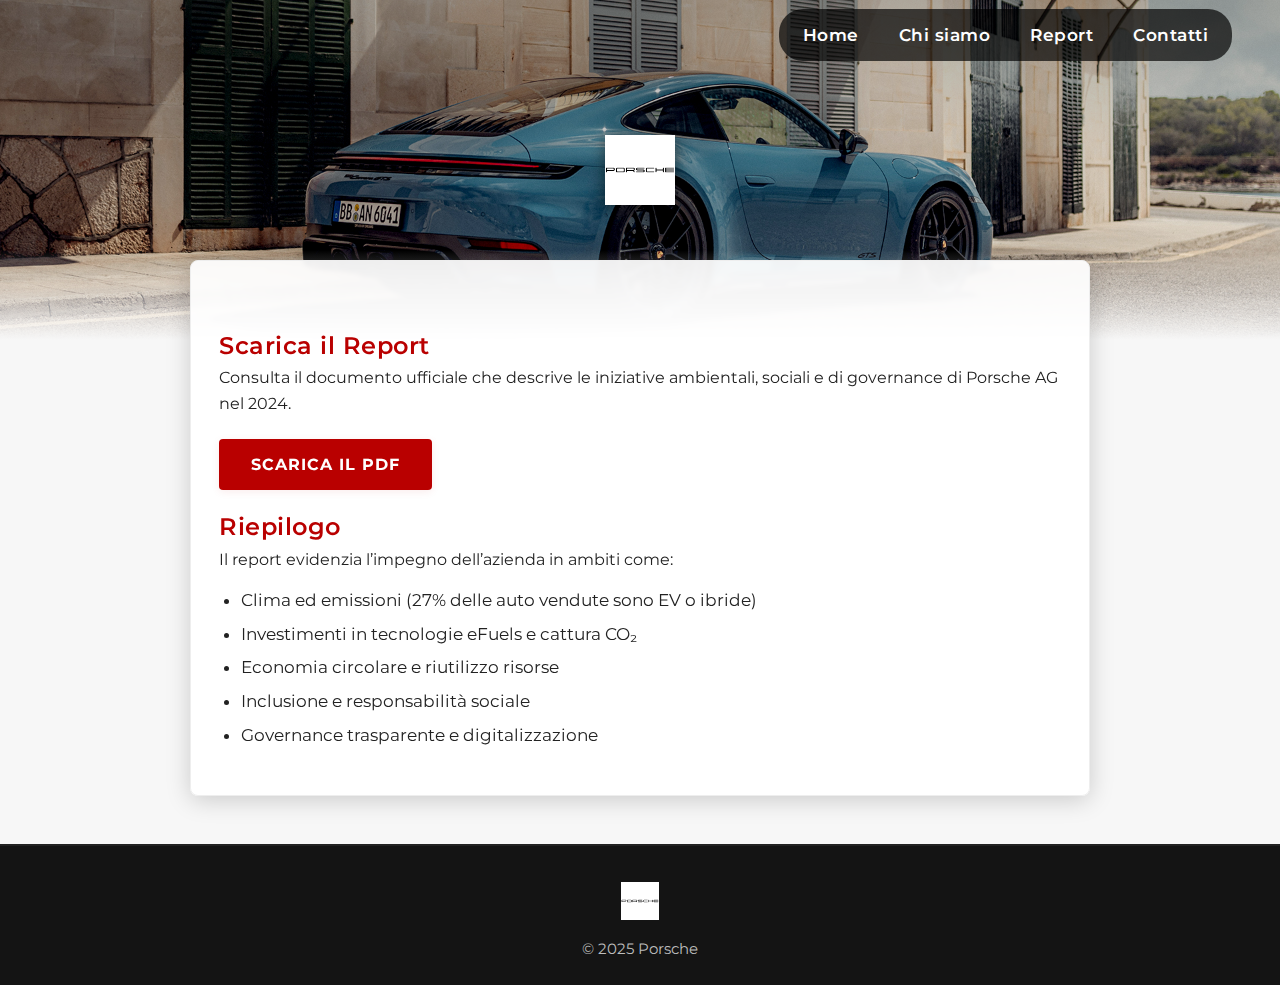
<file: WebPage.html>
<!DOCTYPE html>
<html lang="it">

<head>
  <meta charset="UTF-8">
  <meta name="viewport" content="width=device-width, initial-scale=1.0">
  <title>Report di Sostenibilità - Porsche</title>
  <link href="https://fonts.googleapis.com/css2?family=Montserrat:wght@400;600&display=swap" rel="stylesheet">
  <link rel="icon" type="image/svg+xml" href="favicon-personale.svg">
  <style>
    :root {
      --primary-color: #b90000;
      --secondary-color: #000000;
      --text-color: #222;
      --background-color: #fff;
      --white: #fff;
      --gray-light: #f6f6f6;
      --footer-text: #bdbdbd;
    }

    * {
      box-sizing: border-box;
      margin: 0;
      padding: 0;
    }

    body {
      font-family: 'Montserrat', Arial, sans-serif;
      color: var(--text-color);
      line-height: 1.6;
      min-height: 100vh;
      background: #f7f7f7; /* tinta unita chiara e minimal */
    }

    .hero {
      position: relative;
      width: 100%;
      height: 340px;
      background: url('sfondo-porsche.jpg') center center/cover no-repeat;
      display: flex;
      align-items: center;
      justify-content: center;
      overflow: hidden;
    }

    /* Sfumatura fade verso il basso per transizione morbida */
    .hero::before {
      content: "";
      position: absolute;
      left: 0;
      right: 0;
      bottom: 0;
      height: 90px;
      background: linear-gradient(to bottom, rgba(0, 0, 0, 0) 0%, #f7f7f7 100%);
      z-index: 2;
    }

    .hero::after {
      content: "";
      position: absolute;
      inset: 0;
      background: linear-gradient(180deg, rgba(0, 0, 0, 0.32) 0%, rgba(0, 0, 0, 0.12) 60%, rgba(0, 0, 0, 0.0) 100%);
      z-index: 1;
    }

    .hero-logo {
      position: relative;
      z-index: 2;
      height: 90px;
      filter: drop-shadow(0 2px 8px #0008) brightness(1.1);
      border-radius: 8px;
      padding: 10px 32px;
    }

    header {
      position: absolute;
      top: 0;
      left: 0;
      width: 100%;
      background: transparent;
      box-shadow: none;
      padding: 0.5rem 3rem;
      display: flex;
      align-items: center;
      justify-content: flex-end;
      border-bottom: none;
      min-height: 70px;
      z-index: 10;
    }

    nav {
      display: flex;
      gap: 2.5rem;
      background: rgba(0, 0, 0, 0.68);
      padding: 0.5rem 1.5rem;
      border-radius: 24px;
    }

    nav a {
      text-decoration: none;
      color: var(--white);
      font-weight: 600;
      font-size: 1.08rem;
      letter-spacing: 0.5px;
      position: relative;
      padding: 4px 0;
      transition: color 0.2s;
    }

    nav a::after {
      content: "";
      display: block;
      width: 0%;
      height: 2px;
      background: var(--primary-color);
      transition: width 0.3s;
      position: absolute;
      bottom: -4px;
      left: 0;
    }

    nav a:hover,
    nav a:focus {
      color: var(--primary-color);
    }

    nav a:hover::after,
    nav a:focus::after {
      width: 100%;
    }

    main {
      padding: 48px 28px 40px 28px;
      max-width: 900px;
      margin: -80px auto 0 auto;
      background: rgba(255, 255, 255, 0.93);
      border-radius: 8px;
      box-shadow: 0 4px 24px rgba(0, 0, 0, 0.18);
      border: 1px solid #eee;
      backdrop-filter: blur(2px);
      position: relative;
      z-index: 2;
    }

    h2 {
      color: var(--primary-color);
      margin-top: 18px;
      font-size: 1.5rem;
      font-weight: 600;
      letter-spacing: 0.5px;
    }

    .download {
      display: inline-block;
      margin-top: 22px;
      padding: 13px 32px;
      background-color: var(--primary-color);
      color: var(--white);
      text-decoration: none;
      border-radius: 4px;
      font-weight: 700;
      font-size: 1rem;
      letter-spacing: 1px;
      border: none;
      box-shadow: 0 2px 8px rgba(185, 0, 0, 0.08);
      transition: background 0.2s, transform 0.15s;
      text-transform: uppercase;
    }

    .download:hover,
    .download:focus {
      background-color: #8f0000;
      transform: translateY(-2px) scale(1.03);
    }

    ul {
      margin-top: 15px;
      padding-left: 22px;
    }

    li {
      margin-bottom: 7px;
      font-size: 1.04rem;
    }

    footer {
      text-align: center;
      padding: 36px 20px 24px 20px;
      background-color: rgba(0, 0, 0, 0.92);
      color: var(--footer-text);
      font-size: 15px;
      margin-top: 48px;
      border-top: 2px solid #222;
    }

    footer img.logo-footer {
      height: 38px;
      margin-bottom: 10px;
      filter: brightness(1.1);
    }

    @media (max-width: 700px) {
      .hero {
        height: 180px;
      }

      .hero-logo {
        height: 54px;
        padding: 4px 10px;
      }

      header {
        padding: 0.5rem 1rem;
      }

      nav {
        gap: 1.2rem;
        padding: 0.5rem 0.7rem;
      }

      main {
        padding: 24px 8px 20px 8px;
      }
    }
  </style>
</head>

<body>
  <div class="hero">
    <img src="porsche-logo.svg" alt="Logo Porsche" class="hero-logo">
  </div>
  <header>
    <nav>
      <a href="#">Home</a>
      <a href="#">Chi siamo</a>
      <a href="#">Report</a>
      <a href="#">Contatti</a>
    </nav>
  </header>

  <main>
    <h2>Scarica il Report</h2>
    <p>Consulta il documento ufficiale che descrive le iniziative ambientali, sociali e di governance di Porsche AG nel
      2024.</p>
    <a href="report-porsche-2024.pdf" class="download" download>Scarica il PDF</a>

    <h2>Riepilogo</h2>
    <p>Il report evidenzia l’impegno dell’azienda in ambiti come:</p>
    <ul>
      <li>Clima ed emissioni (27% delle auto vendute sono EV o ibride)</li>
      <li>Investimenti in tecnologie eFuels e cattura CO₂</li>
      <li>Economia circolare e riutilizzo risorse</li>
      <li>Inclusione e responsabilità sociale</li>
      <li>Governance trasparente e digitalizzazione</li>
    </ul>
  </main>

  <footer>
    <img src="porsche-logo.svg" alt="Logo Porsche" class="logo-footer">
    <p>&copy; 2025 Porsche</p>
  </footer>
</body>

</html>
</file>
